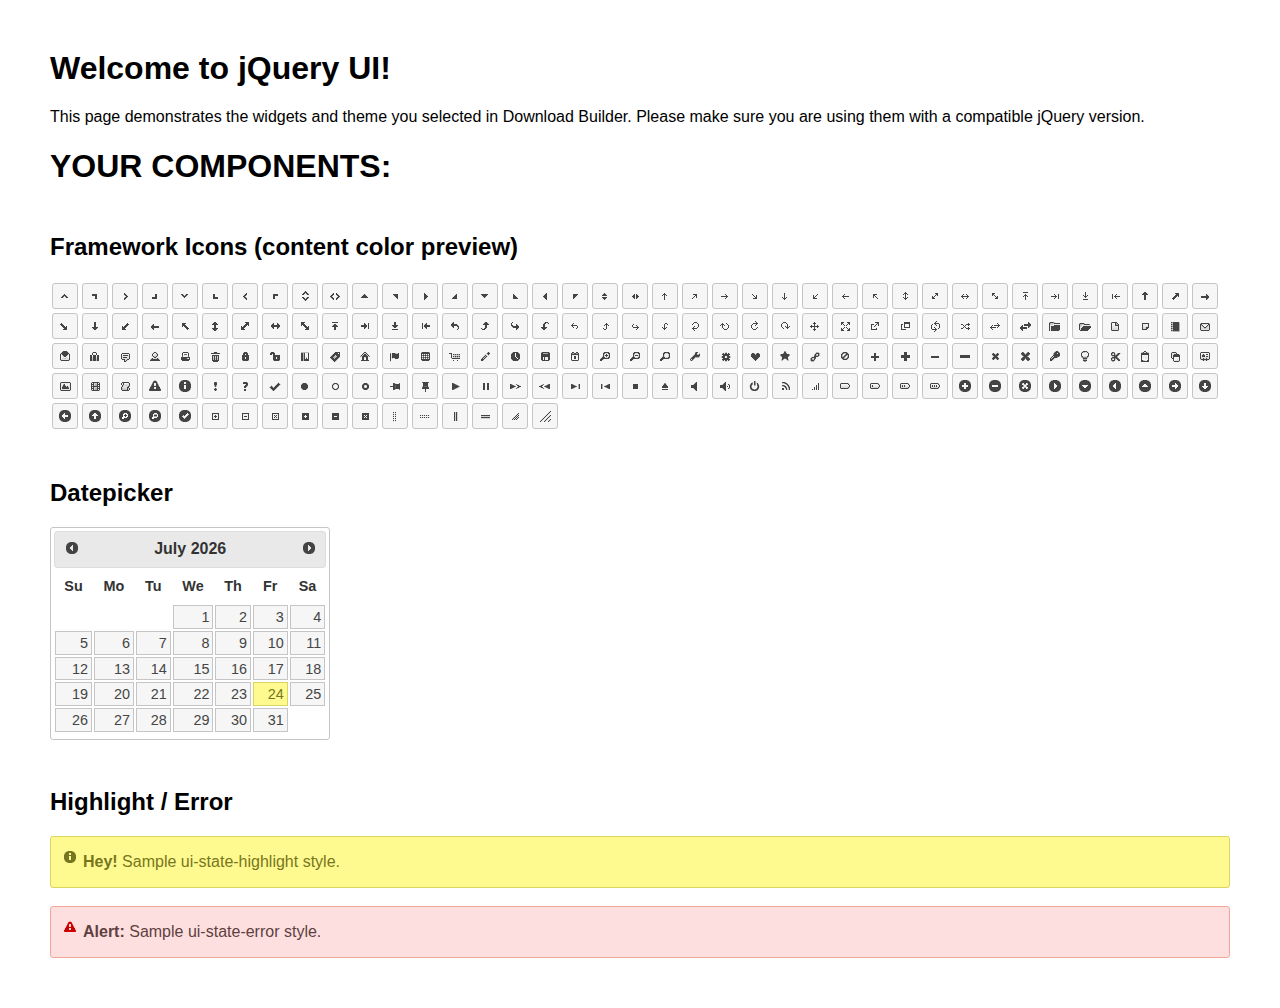
<file: js/popup/Datepicker/index.html>
<!doctype html>
<html lang="us">
<head>
	<meta charset="utf-8">
	<title>jQuery UI Example Page</title>
	<link href="jquery-ui.css" rel="stylesheet">
	<style>
	body{
		font-family: "Trebuchet MS", sans-serif;
		margin: 50px;
	}
	.demoHeaders {
		margin-top: 2em;
	}
	#dialog-link {
		padding: .4em 1em .4em 20px;
		text-decoration: none;
		position: relative;
	}
	#dialog-link span.ui-icon {
		margin: 0 5px 0 0;
		position: absolute;
		left: .2em;
		top: 50%;
		margin-top: -8px;
	}
	#icons {
		margin: 0;
		padding: 0;
	}
	#icons li {
		margin: 2px;
		position: relative;
		padding: 4px 0;
		cursor: pointer;
		float: left;
		list-style: none;
	}
	#icons span.ui-icon {
		float: left;
		margin: 0 4px;
	}
	.fakewindowcontain .ui-widget-overlay {
		position: absolute;
	}
	select {
		width: 200px;
	}
	</style>
</head>
<body>

<h1>Welcome to jQuery UI!</h1>

<div class="ui-widget">
	<p>This page demonstrates the widgets and theme you selected in Download Builder. Please make sure you are using them with a compatible jQuery version.</p>
</div>

<h1>YOUR COMPONENTS:</h1>
















<h2 class="demoHeaders">Framework Icons (content color preview)</h2>
<ul id="icons" class="ui-widget ui-helper-clearfix">
	<li class="ui-state-default ui-corner-all" title=".ui-icon-caret-1-n"><span class="ui-icon ui-icon-caret-1-n"></span></li>
	<li class="ui-state-default ui-corner-all" title=".ui-icon-caret-1-ne"><span class="ui-icon ui-icon-caret-1-ne"></span></li>
	<li class="ui-state-default ui-corner-all" title=".ui-icon-caret-1-e"><span class="ui-icon ui-icon-caret-1-e"></span></li>
	<li class="ui-state-default ui-corner-all" title=".ui-icon-caret-1-se"><span class="ui-icon ui-icon-caret-1-se"></span></li>
	<li class="ui-state-default ui-corner-all" title=".ui-icon-caret-1-s"><span class="ui-icon ui-icon-caret-1-s"></span></li>
	<li class="ui-state-default ui-corner-all" title=".ui-icon-caret-1-sw"><span class="ui-icon ui-icon-caret-1-sw"></span></li>
	<li class="ui-state-default ui-corner-all" title=".ui-icon-caret-1-w"><span class="ui-icon ui-icon-caret-1-w"></span></li>
	<li class="ui-state-default ui-corner-all" title=".ui-icon-caret-1-nw"><span class="ui-icon ui-icon-caret-1-nw"></span></li>
	<li class="ui-state-default ui-corner-all" title=".ui-icon-caret-2-n-s"><span class="ui-icon ui-icon-caret-2-n-s"></span></li>
	<li class="ui-state-default ui-corner-all" title=".ui-icon-caret-2-e-w"><span class="ui-icon ui-icon-caret-2-e-w"></span></li>
	<li class="ui-state-default ui-corner-all" title=".ui-icon-triangle-1-n"><span class="ui-icon ui-icon-triangle-1-n"></span></li>
	<li class="ui-state-default ui-corner-all" title=".ui-icon-triangle-1-ne"><span class="ui-icon ui-icon-triangle-1-ne"></span></li>
	<li class="ui-state-default ui-corner-all" title=".ui-icon-triangle-1-e"><span class="ui-icon ui-icon-triangle-1-e"></span></li>
	<li class="ui-state-default ui-corner-all" title=".ui-icon-triangle-1-se"><span class="ui-icon ui-icon-triangle-1-se"></span></li>
	<li class="ui-state-default ui-corner-all" title=".ui-icon-triangle-1-s"><span class="ui-icon ui-icon-triangle-1-s"></span></li>
	<li class="ui-state-default ui-corner-all" title=".ui-icon-triangle-1-sw"><span class="ui-icon ui-icon-triangle-1-sw"></span></li>
	<li class="ui-state-default ui-corner-all" title=".ui-icon-triangle-1-w"><span class="ui-icon ui-icon-triangle-1-w"></span></li>
	<li class="ui-state-default ui-corner-all" title=".ui-icon-triangle-1-nw"><span class="ui-icon ui-icon-triangle-1-nw"></span></li>
	<li class="ui-state-default ui-corner-all" title=".ui-icon-triangle-2-n-s"><span class="ui-icon ui-icon-triangle-2-n-s"></span></li>
	<li class="ui-state-default ui-corner-all" title=".ui-icon-triangle-2-e-w"><span class="ui-icon ui-icon-triangle-2-e-w"></span></li>
	<li class="ui-state-default ui-corner-all" title=".ui-icon-arrow-1-n"><span class="ui-icon ui-icon-arrow-1-n"></span></li>
	<li class="ui-state-default ui-corner-all" title=".ui-icon-arrow-1-ne"><span class="ui-icon ui-icon-arrow-1-ne"></span></li>
	<li class="ui-state-default ui-corner-all" title=".ui-icon-arrow-1-e"><span class="ui-icon ui-icon-arrow-1-e"></span></li>
	<li class="ui-state-default ui-corner-all" title=".ui-icon-arrow-1-se"><span class="ui-icon ui-icon-arrow-1-se"></span></li>
	<li class="ui-state-default ui-corner-all" title=".ui-icon-arrow-1-s"><span class="ui-icon ui-icon-arrow-1-s"></span></li>
	<li class="ui-state-default ui-corner-all" title=".ui-icon-arrow-1-sw"><span class="ui-icon ui-icon-arrow-1-sw"></span></li>
	<li class="ui-state-default ui-corner-all" title=".ui-icon-arrow-1-w"><span class="ui-icon ui-icon-arrow-1-w"></span></li>
	<li class="ui-state-default ui-corner-all" title=".ui-icon-arrow-1-nw"><span class="ui-icon ui-icon-arrow-1-nw"></span></li>
	<li class="ui-state-default ui-corner-all" title=".ui-icon-arrow-2-n-s"><span class="ui-icon ui-icon-arrow-2-n-s"></span></li>
	<li class="ui-state-default ui-corner-all" title=".ui-icon-arrow-2-ne-sw"><span class="ui-icon ui-icon-arrow-2-ne-sw"></span></li>
	<li class="ui-state-default ui-corner-all" title=".ui-icon-arrow-2-e-w"><span class="ui-icon ui-icon-arrow-2-e-w"></span></li>
	<li class="ui-state-default ui-corner-all" title=".ui-icon-arrow-2-se-nw"><span class="ui-icon ui-icon-arrow-2-se-nw"></span></li>
	<li class="ui-state-default ui-corner-all" title=".ui-icon-arrowstop-1-n"><span class="ui-icon ui-icon-arrowstop-1-n"></span></li>
	<li class="ui-state-default ui-corner-all" title=".ui-icon-arrowstop-1-e"><span class="ui-icon ui-icon-arrowstop-1-e"></span></li>
	<li class="ui-state-default ui-corner-all" title=".ui-icon-arrowstop-1-s"><span class="ui-icon ui-icon-arrowstop-1-s"></span></li>
	<li class="ui-state-default ui-corner-all" title=".ui-icon-arrowstop-1-w"><span class="ui-icon ui-icon-arrowstop-1-w"></span></li>
	<li class="ui-state-default ui-corner-all" title=".ui-icon-arrowthick-1-n"><span class="ui-icon ui-icon-arrowthick-1-n"></span></li>
	<li class="ui-state-default ui-corner-all" title=".ui-icon-arrowthick-1-ne"><span class="ui-icon ui-icon-arrowthick-1-ne"></span></li>
	<li class="ui-state-default ui-corner-all" title=".ui-icon-arrowthick-1-e"><span class="ui-icon ui-icon-arrowthick-1-e"></span></li>
	<li class="ui-state-default ui-corner-all" title=".ui-icon-arrowthick-1-se"><span class="ui-icon ui-icon-arrowthick-1-se"></span></li>
	<li class="ui-state-default ui-corner-all" title=".ui-icon-arrowthick-1-s"><span class="ui-icon ui-icon-arrowthick-1-s"></span></li>
	<li class="ui-state-default ui-corner-all" title=".ui-icon-arrowthick-1-sw"><span class="ui-icon ui-icon-arrowthick-1-sw"></span></li>
	<li class="ui-state-default ui-corner-all" title=".ui-icon-arrowthick-1-w"><span class="ui-icon ui-icon-arrowthick-1-w"></span></li>
	<li class="ui-state-default ui-corner-all" title=".ui-icon-arrowthick-1-nw"><span class="ui-icon ui-icon-arrowthick-1-nw"></span></li>
	<li class="ui-state-default ui-corner-all" title=".ui-icon-arrowthick-2-n-s"><span class="ui-icon ui-icon-arrowthick-2-n-s"></span></li>
	<li class="ui-state-default ui-corner-all" title=".ui-icon-arrowthick-2-ne-sw"><span class="ui-icon ui-icon-arrowthick-2-ne-sw"></span></li>
	<li class="ui-state-default ui-corner-all" title=".ui-icon-arrowthick-2-e-w"><span class="ui-icon ui-icon-arrowthick-2-e-w"></span></li>
	<li class="ui-state-default ui-corner-all" title=".ui-icon-arrowthick-2-se-nw"><span class="ui-icon ui-icon-arrowthick-2-se-nw"></span></li>
	<li class="ui-state-default ui-corner-all" title=".ui-icon-arrowthickstop-1-n"><span class="ui-icon ui-icon-arrowthickstop-1-n"></span></li>
	<li class="ui-state-default ui-corner-all" title=".ui-icon-arrowthickstop-1-e"><span class="ui-icon ui-icon-arrowthickstop-1-e"></span></li>
	<li class="ui-state-default ui-corner-all" title=".ui-icon-arrowthickstop-1-s"><span class="ui-icon ui-icon-arrowthickstop-1-s"></span></li>
	<li class="ui-state-default ui-corner-all" title=".ui-icon-arrowthickstop-1-w"><span class="ui-icon ui-icon-arrowthickstop-1-w"></span></li>
	<li class="ui-state-default ui-corner-all" title=".ui-icon-arrowreturnthick-1-w"><span class="ui-icon ui-icon-arrowreturnthick-1-w"></span></li>
	<li class="ui-state-default ui-corner-all" title=".ui-icon-arrowreturnthick-1-n"><span class="ui-icon ui-icon-arrowreturnthick-1-n"></span></li>
	<li class="ui-state-default ui-corner-all" title=".ui-icon-arrowreturnthick-1-e"><span class="ui-icon ui-icon-arrowreturnthick-1-e"></span></li>
	<li class="ui-state-default ui-corner-all" title=".ui-icon-arrowreturnthick-1-s"><span class="ui-icon ui-icon-arrowreturnthick-1-s"></span></li>
	<li class="ui-state-default ui-corner-all" title=".ui-icon-arrowreturn-1-w"><span class="ui-icon ui-icon-arrowreturn-1-w"></span></li>
	<li class="ui-state-default ui-corner-all" title=".ui-icon-arrowreturn-1-n"><span class="ui-icon ui-icon-arrowreturn-1-n"></span></li>
	<li class="ui-state-default ui-corner-all" title=".ui-icon-arrowreturn-1-e"><span class="ui-icon ui-icon-arrowreturn-1-e"></span></li>
	<li class="ui-state-default ui-corner-all" title=".ui-icon-arrowreturn-1-s"><span class="ui-icon ui-icon-arrowreturn-1-s"></span></li>
	<li class="ui-state-default ui-corner-all" title=".ui-icon-arrowrefresh-1-w"><span class="ui-icon ui-icon-arrowrefresh-1-w"></span></li>
	<li class="ui-state-default ui-corner-all" title=".ui-icon-arrowrefresh-1-n"><span class="ui-icon ui-icon-arrowrefresh-1-n"></span></li>
	<li class="ui-state-default ui-corner-all" title=".ui-icon-arrowrefresh-1-e"><span class="ui-icon ui-icon-arrowrefresh-1-e"></span></li>
	<li class="ui-state-default ui-corner-all" title=".ui-icon-arrowrefresh-1-s"><span class="ui-icon ui-icon-arrowrefresh-1-s"></span></li>
	<li class="ui-state-default ui-corner-all" title=".ui-icon-arrow-4"><span class="ui-icon ui-icon-arrow-4"></span></li>
	<li class="ui-state-default ui-corner-all" title=".ui-icon-arrow-4-diag"><span class="ui-icon ui-icon-arrow-4-diag"></span></li>
	<li class="ui-state-default ui-corner-all" title=".ui-icon-extlink"><span class="ui-icon ui-icon-extlink"></span></li>
	<li class="ui-state-default ui-corner-all" title=".ui-icon-newwin"><span class="ui-icon ui-icon-newwin"></span></li>
	<li class="ui-state-default ui-corner-all" title=".ui-icon-refresh"><span class="ui-icon ui-icon-refresh"></span></li>
	<li class="ui-state-default ui-corner-all" title=".ui-icon-shuffle"><span class="ui-icon ui-icon-shuffle"></span></li>
	<li class="ui-state-default ui-corner-all" title=".ui-icon-transfer-e-w"><span class="ui-icon ui-icon-transfer-e-w"></span></li>
	<li class="ui-state-default ui-corner-all" title=".ui-icon-transferthick-e-w"><span class="ui-icon ui-icon-transferthick-e-w"></span></li>
	<li class="ui-state-default ui-corner-all" title=".ui-icon-folder-collapsed"><span class="ui-icon ui-icon-folder-collapsed"></span></li>
	<li class="ui-state-default ui-corner-all" title=".ui-icon-folder-open"><span class="ui-icon ui-icon-folder-open"></span></li>
	<li class="ui-state-default ui-corner-all" title=".ui-icon-document"><span class="ui-icon ui-icon-document"></span></li>
	<li class="ui-state-default ui-corner-all" title=".ui-icon-document-b"><span class="ui-icon ui-icon-document-b"></span></li>
	<li class="ui-state-default ui-corner-all" title=".ui-icon-note"><span class="ui-icon ui-icon-note"></span></li>
	<li class="ui-state-default ui-corner-all" title=".ui-icon-mail-closed"><span class="ui-icon ui-icon-mail-closed"></span></li>
	<li class="ui-state-default ui-corner-all" title=".ui-icon-mail-open"><span class="ui-icon ui-icon-mail-open"></span></li>
	<li class="ui-state-default ui-corner-all" title=".ui-icon-suitcase"><span class="ui-icon ui-icon-suitcase"></span></li>
	<li class="ui-state-default ui-corner-all" title=".ui-icon-comment"><span class="ui-icon ui-icon-comment"></span></li>
	<li class="ui-state-default ui-corner-all" title=".ui-icon-person"><span class="ui-icon ui-icon-person"></span></li>
	<li class="ui-state-default ui-corner-all" title=".ui-icon-print"><span class="ui-icon ui-icon-print"></span></li>
	<li class="ui-state-default ui-corner-all" title=".ui-icon-trash"><span class="ui-icon ui-icon-trash"></span></li>
	<li class="ui-state-default ui-corner-all" title=".ui-icon-locked"><span class="ui-icon ui-icon-locked"></span></li>
	<li class="ui-state-default ui-corner-all" title=".ui-icon-unlocked"><span class="ui-icon ui-icon-unlocked"></span></li>
	<li class="ui-state-default ui-corner-all" title=".ui-icon-bookmark"><span class="ui-icon ui-icon-bookmark"></span></li>
	<li class="ui-state-default ui-corner-all" title=".ui-icon-tag"><span class="ui-icon ui-icon-tag"></span></li>
	<li class="ui-state-default ui-corner-all" title=".ui-icon-home"><span class="ui-icon ui-icon-home"></span></li>
	<li class="ui-state-default ui-corner-all" title=".ui-icon-flag"><span class="ui-icon ui-icon-flag"></span></li>
	<li class="ui-state-default ui-corner-all" title=".ui-icon-calculator"><span class="ui-icon ui-icon-calculator"></span></li>
	<li class="ui-state-default ui-corner-all" title=".ui-icon-cart"><span class="ui-icon ui-icon-cart"></span></li>
	<li class="ui-state-default ui-corner-all" title=".ui-icon-pencil"><span class="ui-icon ui-icon-pencil"></span></li>
	<li class="ui-state-default ui-corner-all" title=".ui-icon-clock"><span class="ui-icon ui-icon-clock"></span></li>
	<li class="ui-state-default ui-corner-all" title=".ui-icon-disk"><span class="ui-icon ui-icon-disk"></span></li>
	<li class="ui-state-default ui-corner-all" title=".ui-icon-calendar"><span class="ui-icon ui-icon-calendar"></span></li>
	<li class="ui-state-default ui-corner-all" title=".ui-icon-zoomin"><span class="ui-icon ui-icon-zoomin"></span></li>
	<li class="ui-state-default ui-corner-all" title=".ui-icon-zoomout"><span class="ui-icon ui-icon-zoomout"></span></li>
	<li class="ui-state-default ui-corner-all" title=".ui-icon-search"><span class="ui-icon ui-icon-search"></span></li>
	<li class="ui-state-default ui-corner-all" title=".ui-icon-wrench"><span class="ui-icon ui-icon-wrench"></span></li>
	<li class="ui-state-default ui-corner-all" title=".ui-icon-gear"><span class="ui-icon ui-icon-gear"></span></li>
	<li class="ui-state-default ui-corner-all" title=".ui-icon-heart"><span class="ui-icon ui-icon-heart"></span></li>
	<li class="ui-state-default ui-corner-all" title=".ui-icon-star"><span class="ui-icon ui-icon-star"></span></li>
	<li class="ui-state-default ui-corner-all" title=".ui-icon-link"><span class="ui-icon ui-icon-link"></span></li>
	<li class="ui-state-default ui-corner-all" title=".ui-icon-cancel"><span class="ui-icon ui-icon-cancel"></span></li>
	<li class="ui-state-default ui-corner-all" title=".ui-icon-plus"><span class="ui-icon ui-icon-plus"></span></li>
	<li class="ui-state-default ui-corner-all" title=".ui-icon-plusthick"><span class="ui-icon ui-icon-plusthick"></span></li>
	<li class="ui-state-default ui-corner-all" title=".ui-icon-minus"><span class="ui-icon ui-icon-minus"></span></li>
	<li class="ui-state-default ui-corner-all" title=".ui-icon-minusthick"><span class="ui-icon ui-icon-minusthick"></span></li>
	<li class="ui-state-default ui-corner-all" title=".ui-icon-close"><span class="ui-icon ui-icon-close"></span></li>
	<li class="ui-state-default ui-corner-all" title=".ui-icon-closethick"><span class="ui-icon ui-icon-closethick"></span></li>
	<li class="ui-state-default ui-corner-all" title=".ui-icon-key"><span class="ui-icon ui-icon-key"></span></li>
	<li class="ui-state-default ui-corner-all" title=".ui-icon-lightbulb"><span class="ui-icon ui-icon-lightbulb"></span></li>
	<li class="ui-state-default ui-corner-all" title=".ui-icon-scissors"><span class="ui-icon ui-icon-scissors"></span></li>
	<li class="ui-state-default ui-corner-all" title=".ui-icon-clipboard"><span class="ui-icon ui-icon-clipboard"></span></li>
	<li class="ui-state-default ui-corner-all" title=".ui-icon-copy"><span class="ui-icon ui-icon-copy"></span></li>
	<li class="ui-state-default ui-corner-all" title=".ui-icon-contact"><span class="ui-icon ui-icon-contact"></span></li>
	<li class="ui-state-default ui-corner-all" title=".ui-icon-image"><span class="ui-icon ui-icon-image"></span></li>
	<li class="ui-state-default ui-corner-all" title=".ui-icon-video"><span class="ui-icon ui-icon-video"></span></li>
	<li class="ui-state-default ui-corner-all" title=".ui-icon-script"><span class="ui-icon ui-icon-script"></span></li>
	<li class="ui-state-default ui-corner-all" title=".ui-icon-alert"><span class="ui-icon ui-icon-alert"></span></li>
	<li class="ui-state-default ui-corner-all" title=".ui-icon-info"><span class="ui-icon ui-icon-info"></span></li>
	<li class="ui-state-default ui-corner-all" title=".ui-icon-notice"><span class="ui-icon ui-icon-notice"></span></li>
	<li class="ui-state-default ui-corner-all" title=".ui-icon-help"><span class="ui-icon ui-icon-help"></span></li>
	<li class="ui-state-default ui-corner-all" title=".ui-icon-check"><span class="ui-icon ui-icon-check"></span></li>
	<li class="ui-state-default ui-corner-all" title=".ui-icon-bullet"><span class="ui-icon ui-icon-bullet"></span></li>
	<li class="ui-state-default ui-corner-all" title=".ui-icon-radio-off"><span class="ui-icon ui-icon-radio-off"></span></li>
	<li class="ui-state-default ui-corner-all" title=".ui-icon-radio-on"><span class="ui-icon ui-icon-radio-on"></span></li>
	<li class="ui-state-default ui-corner-all" title=".ui-icon-pin-w"><span class="ui-icon ui-icon-pin-w"></span></li>
	<li class="ui-state-default ui-corner-all" title=".ui-icon-pin-s"><span class="ui-icon ui-icon-pin-s"></span></li>
	<li class="ui-state-default ui-corner-all" title=".ui-icon-play"><span class="ui-icon ui-icon-play"></span></li>
	<li class="ui-state-default ui-corner-all" title=".ui-icon-pause"><span class="ui-icon ui-icon-pause"></span></li>
	<li class="ui-state-default ui-corner-all" title=".ui-icon-seek-next"><span class="ui-icon ui-icon-seek-next"></span></li>
	<li class="ui-state-default ui-corner-all" title=".ui-icon-seek-prev"><span class="ui-icon ui-icon-seek-prev"></span></li>
	<li class="ui-state-default ui-corner-all" title=".ui-icon-seek-end"><span class="ui-icon ui-icon-seek-end"></span></li>
	<li class="ui-state-default ui-corner-all" title=".ui-icon-seek-first"><span class="ui-icon ui-icon-seek-first"></span></li>
	<li class="ui-state-default ui-corner-all" title=".ui-icon-stop"><span class="ui-icon ui-icon-stop"></span></li>
	<li class="ui-state-default ui-corner-all" title=".ui-icon-eject"><span class="ui-icon ui-icon-eject"></span></li>
	<li class="ui-state-default ui-corner-all" title=".ui-icon-volume-off"><span class="ui-icon ui-icon-volume-off"></span></li>
	<li class="ui-state-default ui-corner-all" title=".ui-icon-volume-on"><span class="ui-icon ui-icon-volume-on"></span></li>
	<li class="ui-state-default ui-corner-all" title=".ui-icon-power"><span class="ui-icon ui-icon-power"></span></li>
	<li class="ui-state-default ui-corner-all" title=".ui-icon-signal-diag"><span class="ui-icon ui-icon-signal-diag"></span></li>
	<li class="ui-state-default ui-corner-all" title=".ui-icon-signal"><span class="ui-icon ui-icon-signal"></span></li>
	<li class="ui-state-default ui-corner-all" title=".ui-icon-battery-0"><span class="ui-icon ui-icon-battery-0"></span></li>
	<li class="ui-state-default ui-corner-all" title=".ui-icon-battery-1"><span class="ui-icon ui-icon-battery-1"></span></li>
	<li class="ui-state-default ui-corner-all" title=".ui-icon-battery-2"><span class="ui-icon ui-icon-battery-2"></span></li>
	<li class="ui-state-default ui-corner-all" title=".ui-icon-battery-3"><span class="ui-icon ui-icon-battery-3"></span></li>
	<li class="ui-state-default ui-corner-all" title=".ui-icon-circle-plus"><span class="ui-icon ui-icon-circle-plus"></span></li>
	<li class="ui-state-default ui-corner-all" title=".ui-icon-circle-minus"><span class="ui-icon ui-icon-circle-minus"></span></li>
	<li class="ui-state-default ui-corner-all" title=".ui-icon-circle-close"><span class="ui-icon ui-icon-circle-close"></span></li>
	<li class="ui-state-default ui-corner-all" title=".ui-icon-circle-triangle-e"><span class="ui-icon ui-icon-circle-triangle-e"></span></li>
	<li class="ui-state-default ui-corner-all" title=".ui-icon-circle-triangle-s"><span class="ui-icon ui-icon-circle-triangle-s"></span></li>
	<li class="ui-state-default ui-corner-all" title=".ui-icon-circle-triangle-w"><span class="ui-icon ui-icon-circle-triangle-w"></span></li>
	<li class="ui-state-default ui-corner-all" title=".ui-icon-circle-triangle-n"><span class="ui-icon ui-icon-circle-triangle-n"></span></li>
	<li class="ui-state-default ui-corner-all" title=".ui-icon-circle-arrow-e"><span class="ui-icon ui-icon-circle-arrow-e"></span></li>
	<li class="ui-state-default ui-corner-all" title=".ui-icon-circle-arrow-s"><span class="ui-icon ui-icon-circle-arrow-s"></span></li>
	<li class="ui-state-default ui-corner-all" title=".ui-icon-circle-arrow-w"><span class="ui-icon ui-icon-circle-arrow-w"></span></li>
	<li class="ui-state-default ui-corner-all" title=".ui-icon-circle-arrow-n"><span class="ui-icon ui-icon-circle-arrow-n"></span></li>
	<li class="ui-state-default ui-corner-all" title=".ui-icon-circle-zoomin"><span class="ui-icon ui-icon-circle-zoomin"></span></li>
	<li class="ui-state-default ui-corner-all" title=".ui-icon-circle-zoomout"><span class="ui-icon ui-icon-circle-zoomout"></span></li>
	<li class="ui-state-default ui-corner-all" title=".ui-icon-circle-check"><span class="ui-icon ui-icon-circle-check"></span></li>
	<li class="ui-state-default ui-corner-all" title=".ui-icon-circlesmall-plus"><span class="ui-icon ui-icon-circlesmall-plus"></span></li>
	<li class="ui-state-default ui-corner-all" title=".ui-icon-circlesmall-minus"><span class="ui-icon ui-icon-circlesmall-minus"></span></li>
	<li class="ui-state-default ui-corner-all" title=".ui-icon-circlesmall-close"><span class="ui-icon ui-icon-circlesmall-close"></span></li>
	<li class="ui-state-default ui-corner-all" title=".ui-icon-squaresmall-plus"><span class="ui-icon ui-icon-squaresmall-plus"></span></li>
	<li class="ui-state-default ui-corner-all" title=".ui-icon-squaresmall-minus"><span class="ui-icon ui-icon-squaresmall-minus"></span></li>
	<li class="ui-state-default ui-corner-all" title=".ui-icon-squaresmall-close"><span class="ui-icon ui-icon-squaresmall-close"></span></li>
	<li class="ui-state-default ui-corner-all" title=".ui-icon-grip-dotted-vertical"><span class="ui-icon ui-icon-grip-dotted-vertical"></span></li>
	<li class="ui-state-default ui-corner-all" title=".ui-icon-grip-dotted-horizontal"><span class="ui-icon ui-icon-grip-dotted-horizontal"></span></li>
	<li class="ui-state-default ui-corner-all" title=".ui-icon-grip-solid-vertical"><span class="ui-icon ui-icon-grip-solid-vertical"></span></li>
	<li class="ui-state-default ui-corner-all" title=".ui-icon-grip-solid-horizontal"><span class="ui-icon ui-icon-grip-solid-horizontal"></span></li>
	<li class="ui-state-default ui-corner-all" title=".ui-icon-gripsmall-diagonal-se"><span class="ui-icon ui-icon-gripsmall-diagonal-se"></span></li>
	<li class="ui-state-default ui-corner-all" title=".ui-icon-grip-diagonal-se"><span class="ui-icon ui-icon-grip-diagonal-se"></span></li>
</ul>




<!-- Datepicker -->
<h2 class="demoHeaders">Datepicker</h2>
<div id="datepicker"></div>












<!-- Highlight / Error -->
<h2 class="demoHeaders">Highlight / Error</h2>
<div class="ui-widget">
	<div class="ui-state-highlight ui-corner-all" style="margin-top: 20px; padding: 0 .7em;">
		<p><span class="ui-icon ui-icon-info" style="float: left; margin-right: .3em;"></span>
		<strong>Hey!</strong> Sample ui-state-highlight style.</p>
	</div>
</div>
<br>
<div class="ui-widget">
	<div class="ui-state-error ui-corner-all" style="padding: 0 .7em;">
		<p><span class="ui-icon ui-icon-alert" style="float: left; margin-right: .3em;"></span>
		<strong>Alert:</strong> Sample ui-state-error style.</p>
	</div>
</div>

<script src="external/jquery/jquery.js"></script>
<script src="jquery-ui.js"></script>
<script>















$( "#datepicker" ).datepicker({
	inline: true
});














// Hover states on the static widgets
$( "#dialog-link, #icons li" ).hover(
	function() {
		$( this ).addClass( "ui-state-hover" );
	},
	function() {
		$( this ).removeClass( "ui-state-hover" );
	}
);
</script>
</body>
</html>
</file>
